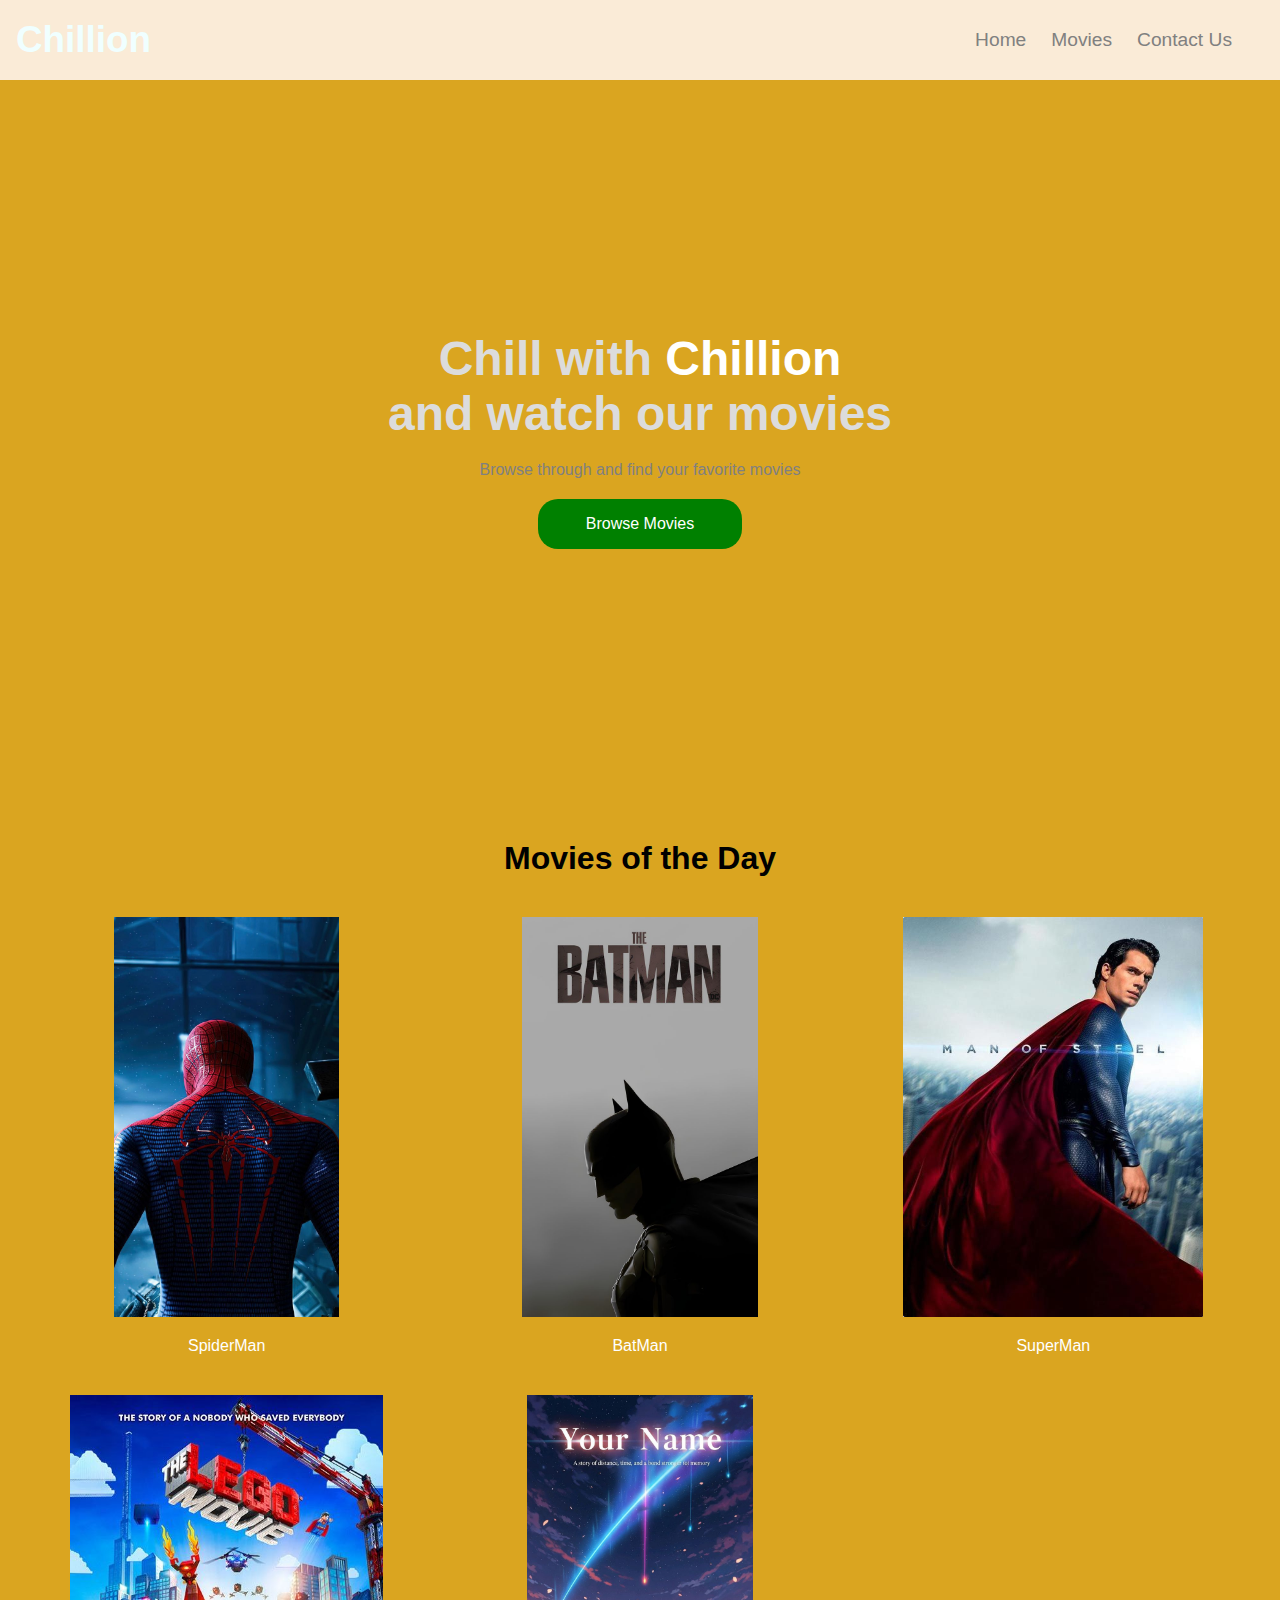
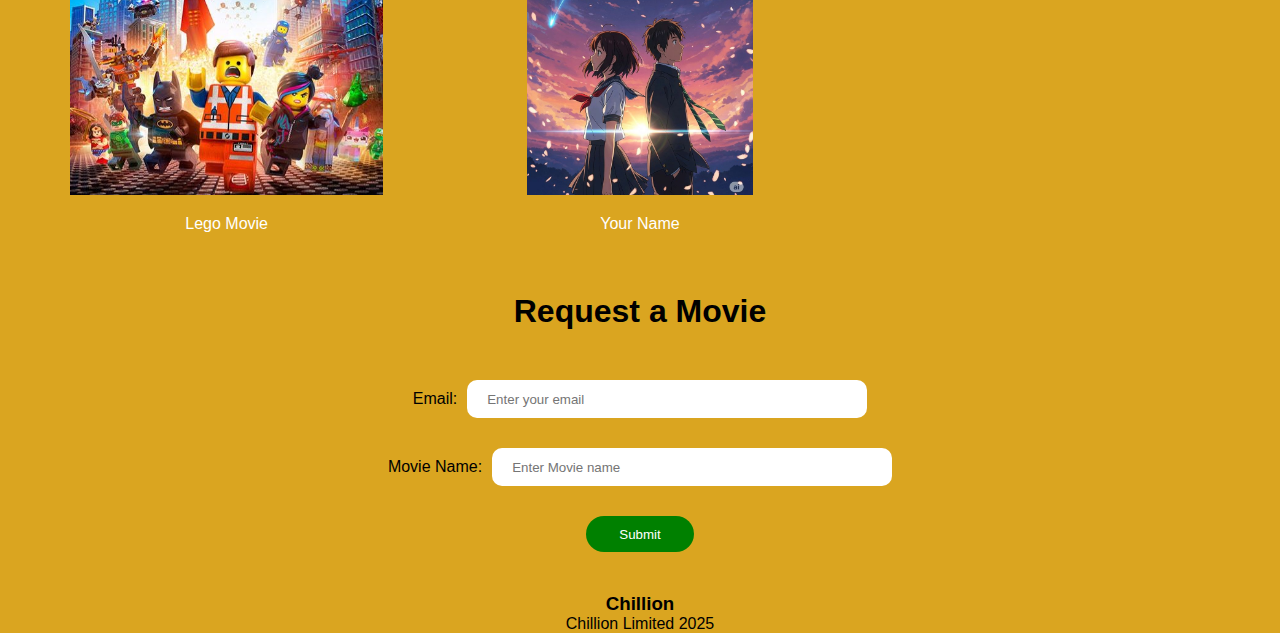
<file: frontend/index.html>
<!DOCTYPE html>
<html lang="en">
<head>
    <meta charset="UTF-8">
    <meta name="viewport" content="width=device-width, initial-scale=1.0">
    <title>Document</title>
    <link rel="stylesheet" href="./style.css">
</head>
<body>
    <header>
        <h2>Chillion</h2>
        <nav>
            <ul>
                <li><a href="">Home</a></li>
                <li><a href="./catalog.html">Movies</a></li>
                <li><a href="">Contact Us</a></li>
            </ul>
        </nav>
    </header>
    <main>
        <section class="hero-sec">
            <h1 class="hero-title">Chill with <span id="hero-tt">Chillion</span> <br> and watch our movies</h1>
            <p class="hero-subtitle">Browse through and find your favorite movies</p>
            <a href="./catalog.html" class="hero-button button--primary">Browse Movies</a>
        </section>
        <section class="movies-sec">
            <h2 class="movie-sec-title">Movies of the Day</h2>
            <div class="movies-cards">
                <div class="movie-card">
                    <img src="./assets/imgs/spiderman.jpg" alt="Spiderman">
                    <p>SpiderMan</p>
                </div>
                <div class="movie-card">
                    <img src="./assets/imgs/batman.jpg" alt="Batman">
                    <p>BatMan</p>
                </div>
                <div class="movie-card">
                    <img src="./assets/imgs/superman.jpg" alt="Superman">
                    <p>SuperMan</p>
                </div>
                <div class="movie-card">
                    <img src="./assets/imgs/lego movie.jpg" alt="The Lego Movie">
                    <p>Lego Movie</p>
                </div>
                <div class="movie-card">
                    <img src="./assets/imgs/your name.jpg" alt="Your Name">
                    <p>Your Name</p>
                </div>
            </div>
        </section>
        <section class="cta-sec">
            <h2 class="cta-title">Request a Movie</h2>
            <form action="" class="cta-form">
                <div class="form-group">

                    <label for="">Email:</label>
                    <input class="text" type="email" placeholder="Enter your email">
                </div>
                <div class="form-group">

                    <label for="">Movie Name:</label>
                    <input class="text" type="email" placeholder="Enter Movie name">
                </div>
                <input type="submit" class="submit-but button--primary">

            </form>
        </section>
    </main>
    <footer>
        <div>
            <h3>Chillion</h3>
            <p> Chillion Limited 2025</p>
        </div>
    </footer>
</body>
</html>
</file>
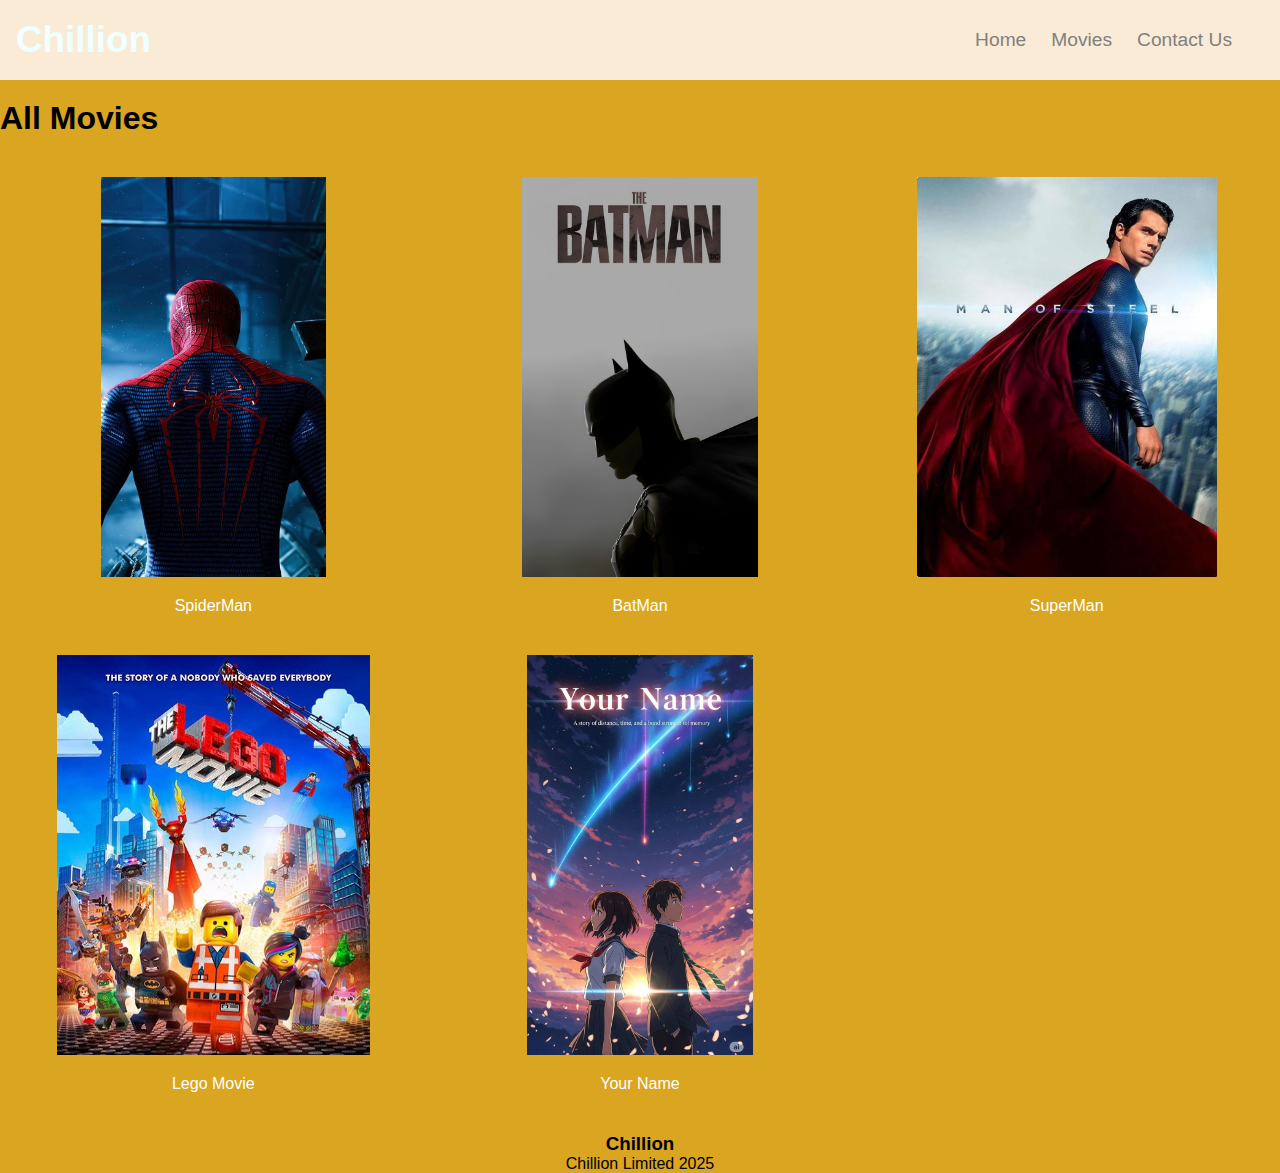
<file: frontend/catalog.html>
<!DOCTYPE html>
<html lang="en">
<head>
    <meta charset="UTF-8">
    <meta name="viewport" content="width=device-width, initial-scale=1.0">
    <title>Document</title>
    <link rel="stylesheet" href="./style.css">
</head>
<body>
    <header>
        <h2>Chillion</h2>
        <nav>
            <ul>
                <li><a href="./index.html">Home</a></li>
                <li><a href="">Movies</a></li>
                <li><a href="">Contact Us</a></li>
            </ul>
        </nav>
    </header>
    <main>
        <h2 class="movie-sec-title">All Movies</h2>
        <section>
            <div class="movies-cards">
                <div class="movie-card">
                    <img src="./assets/imgs/spiderman.jpg" alt="Spiderman">
                    <p>SpiderMan</p>
                </div>
                <div class="movie-card">
                    <img src="./assets/imgs/batman.jpg" alt="Batman">
                    <p>BatMan</p>
                </div>
                <div class="movie-card">
                    <img src="./assets/imgs/superman.jpg" alt="Superman">
                    <p>SuperMan</p>
                </div>
                <div class="movie-card">
                    <img src="./assets/imgs/lego movie.jpg" alt="The Lego Movie">
                    <p>Lego Movie</p>
                </div>
                <div class="movie-card">
                    <img src="./assets/imgs/your name.jpg" alt="Your Name">
                    <p>Your Name</p>
                </div>
            </div>
        </section>
    </main>
    <footer>
        <div>
            <h3>Chillion</h3>
            <p> Chillion Limited 2025</p>
        </div>
    </footer>
</body>
</html>
</file>
<file: frontend/style.css>
*{
    margin: 0;
    padding: 0;
    box-sizing: border-box;
    font-family: 'Trebuchet MS', 'Lucida Sans Unicode', 'Lucida Grande', 'Lucida Sans', Arial, sans-serif;
}

body{
    background-color: goldenrod;
}

header{
    height: 80px;
    padding: 1em;
    display: flex;
    justify-content: space-between;
    align-items: center;
    background-color: antiquewhite;
}
header>h2{
    font-size: 2.3rem;
    color: azure;
}

header>nav>ul{
    display: flex;
    gap: 25px;
    justify-content: space-between;
    align-items: center;
    margin-right: 2rem;
}
header>nav>ul>li{
    list-style-type: none;

}
header>nav>ul>li>a{
    color: grey;
    text-decoration: none;
    font-size: 1.2rem;
    transition: color 0.6s ease-in;
}

header>nav>ul>li>a:hover{
    color: green;
}


.hero-sec{
    height: 80vh;
    display: flex;
    justify-content: center;
    align-items: center;
    flex-direction: column;  
    gap: 20px;  

}

.hero-title{
    font-size: 3rem;
    font-weight: 800;
    color: gainsboro;
    text-align: center;
}

#hero-tt{
    color: white;
}

.hero-subtitle{
    font-size: 1rem;
    color: gray;
    text-align: center;
}

.hero-button,.button--primary{
    padding: 1em 3em;
    border-radius: 20px;
    background-color: green;
    color: white;
    text-decoration: none;
    border: none;
    transition: background-color 0.6s ease-in;

}
.button--primary:hover{
    background-color: darkgreen;
}

.movies-sec{
    min-height: 400px;
    display: flex;
    flex-direction: column;
    align-items: center;
    margin: 20px;
}

.movie-sec-title{
    font-size: 2rem;
    margin-top: 20px;
}

.movies-cards{
    height: 70%;
    width: 100%;
    margin-top: 40px;
    display: grid;
    grid-template-columns: repeat(3, 1fr);
}



.movie-card{
    margin-bottom: 40px;
    display: flex;
    flex-direction: column;
    align-items: center;
    gap: 20px;
    
}

.movie-card img{
    width: 400px;
    height: 400px;
    object-fit: contain;
    margin: auto;
;
}


.movie-card>p{
    font-size: 1rem;
    color: white;
    text-align: center;
}


.cta-sec{
    min-height: 300px;
}

.cta-title{
    text-align: center;
    font-size: 2rem;
    margin-bottom: 30px;
}

.cta-form{
    padding: 20px 3em ;
    display: flex;
    flex-direction: column;
    gap: 30px;
    align-items: center;
    justify-content: center;
}

.form-group{
    display: flex;
    justify-content: center;
    align-items: center;
    gap: 10px;
}
.form-group>label{
    font-size: 1rem;
}

.text{
    width: 400px;
    height: 38px;
    border-radius: 10px;
    border: none;
    text-align: left;
    text-indent: 20px;
}


.text::placeholder{
    text-align: left;
}

.submit-but{
    padding: 0.8em 2.5em;

}



footer{
    display: flex;
    justify-content: center;
    text-align: center;
}
</file>
